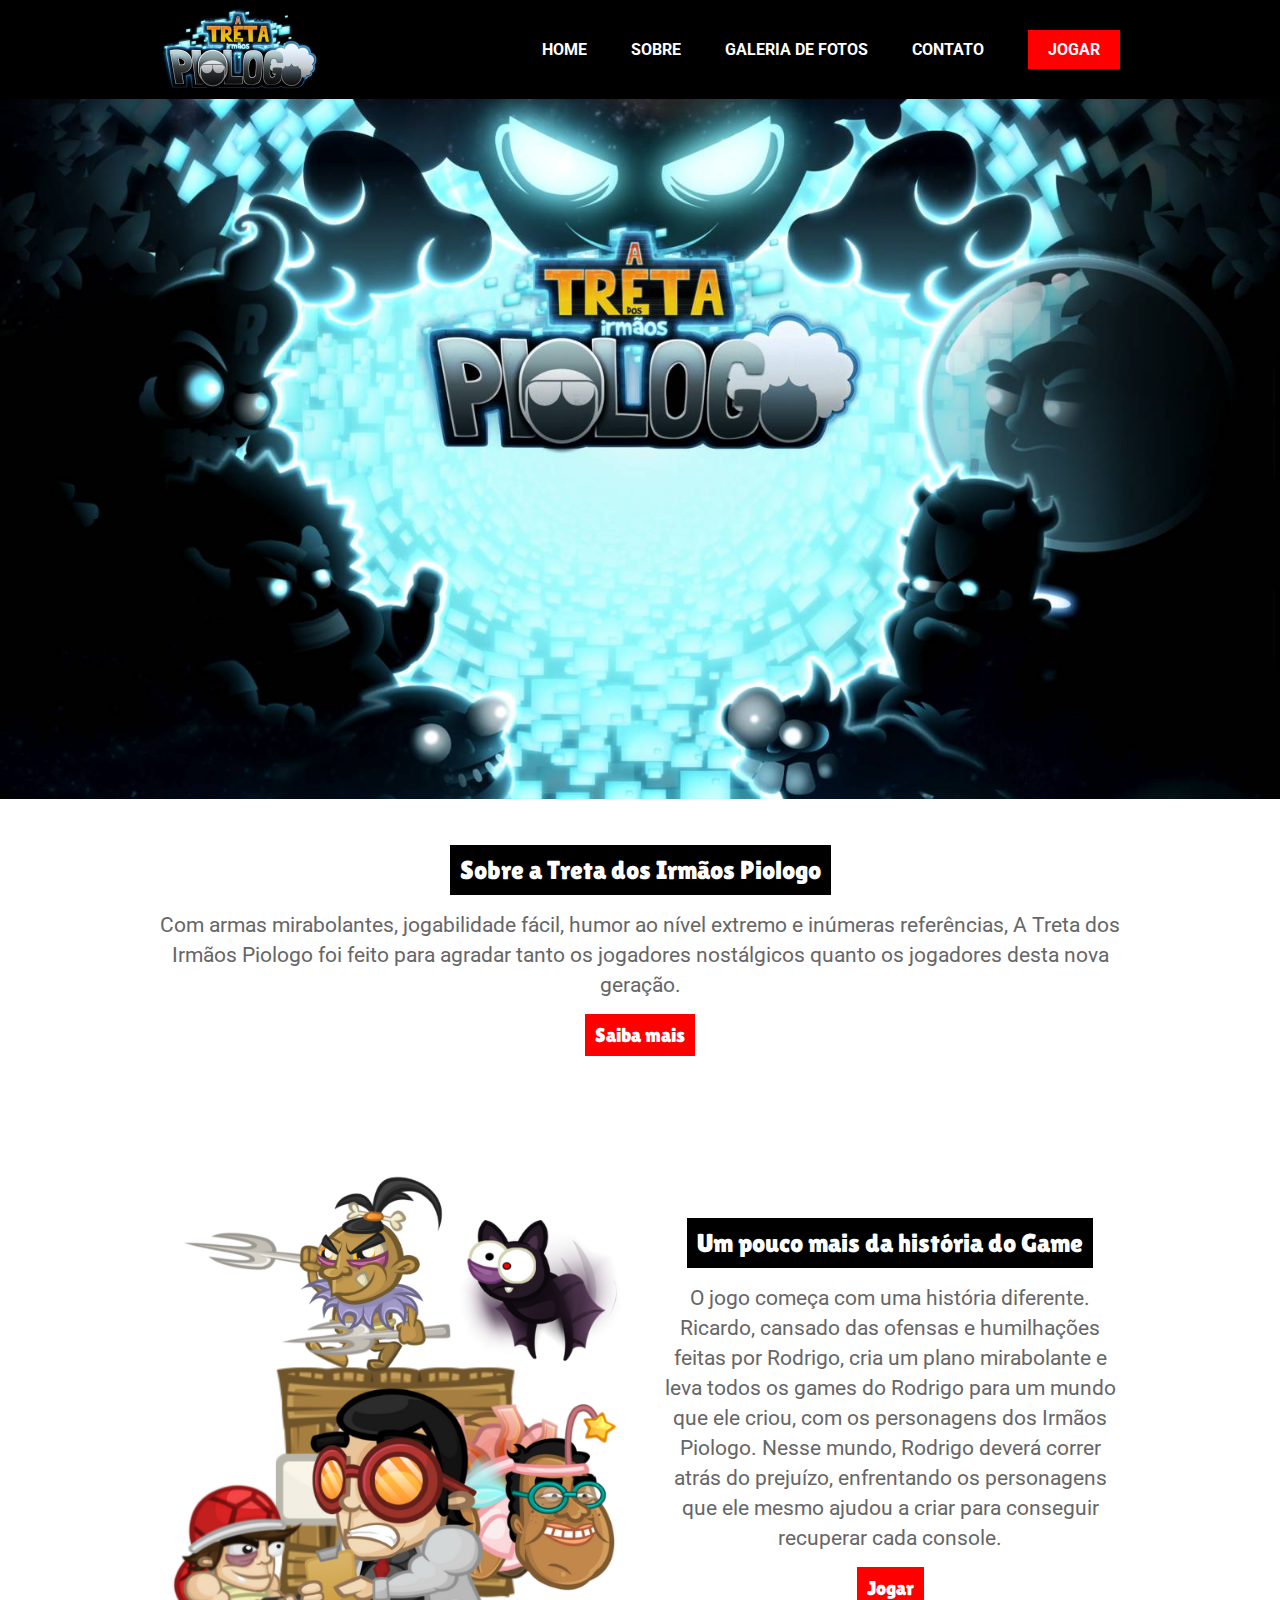
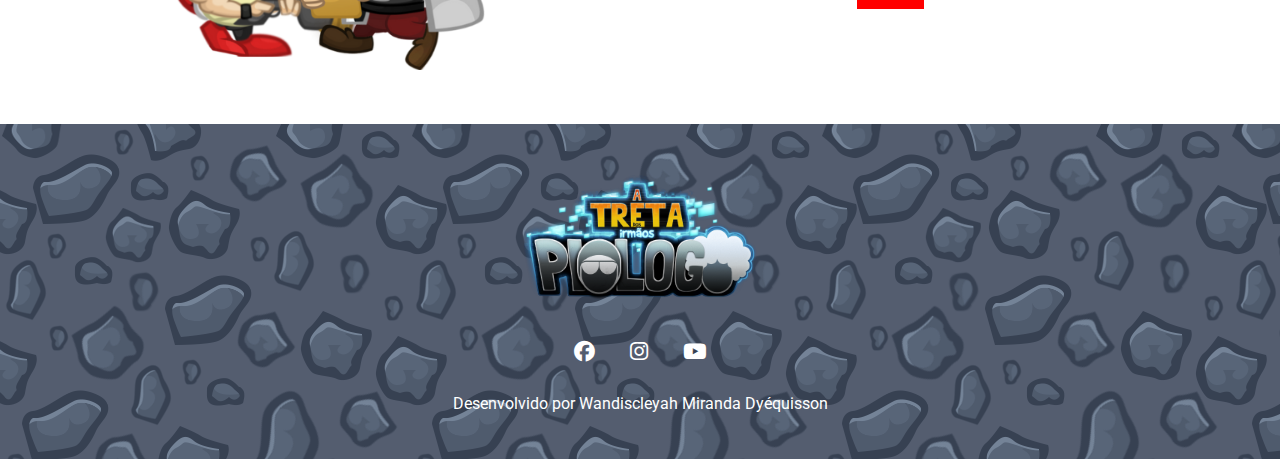
<file: index.html>
<!DOCTYPE html>
<html lang="pt-br">
<head>
    <meta charset="UTF-8">
    <meta name="viewport" content="width=device-width, initial-scale=1.0">
    <title>A Treta dos Irmãos Piologo</title>

    <meta name="description" content="Site do Jogo da Treta dos Irmãos Piologo">
    <meta name="keywords" content="jogo, game, piologos">

    <link rel="preconnect" href="https://fonts.googleapis.com">
    <link rel="preconnect" href="https://fonts.gstatic.com" crossorigin>
    <link href="https://fonts.googleapis.com/css2?family=Lilita+One&family=Roboto:ital,wght@0,100..900;1,100..900&display=swap" rel="stylesheet">

    <link rel="stylesheet" href="css/all.min.css">
    <link rel="stylesheet" href="css/aos.css">
    <link rel="stylesheet" href="css/style.css">

    <link rel="shortcut icon" href="images/icone.png">
</head>
<body>
    <header class="header">
        <div class="container">
            <div class="flex">
                <div class="flex-col1">
                    <a href="index.html" title="Home" class="header-logo">
                        <img src="images/logo.png" alt="Treta dos Irmãos Piologo">
                    </a>
                </div>
                <div class="flex-col2">
                    <a href="#" onclick="mostrarMenu()" class="header-menu">
                        <i class="fas fa-bars"></i>
                    </a>
                    <nav class="header-nav">
                        <ul>
                            <li>
                                <a href="index.html" title="Home">Home</a>
                            </li>
                            <li>
                                <a href="sobre.html" title="Sobre">Sobre</a>
                            </li>
                            <li>
                                <a href="galeria.html" title="Galeria de Fotos">Galeria de Fotos</a>
                            </li>
                            <li>
                                <a href="contato.html" title="Contato">Contato</a>
                            </li>
                            <li>
                                <a href="jogar.html" title="Jogar" class="header-btn">Jogar</a>
                            </li>
                        </ul>
                    </nav>
                </div>
            </div>
        </div>
    </header>

    <section class="banner">
        <div class="container">
            <iframe src="https://www.youtube.com/embed/ZkAZckQipZg" title="Trailer do Jogo a Treta dos Irmãos Piologo - Jogue na BGS 2015" frameborder="0" allow="accelerometer; autoplay; clipboard-write; encrypted-media; gyroscope; picture-in-picture; web-share" referrerpolicy="strict-origin-when-cross-origin" allowfullscreen></iframe>
        </div>
    </section>

    <main>
        <section class="sobre">
            <div class="container">
                <h1><span class="faixa center">Sobre a Treta dos Irmãos Piologo</span></h1>
                <p class="center">Com armas mirabolantes, jogabilidade fácil, humor ao nível extremo e inúmeras referências, A Treta dos Irmãos Piologo foi feito para agradar tanto os jogadores nostálgicos quanto os jogadores desta nova geração.</p>
                <p class="center">
                    <a href="sobre.html" class="btn" title="Saiba mais">Saiba mais</a>
                </p>
            </div>
        </section>
        <section class="historia">
            <div class="container">
                
                <div class="flex">
                    <div class="col">
                        <img src="images/1.png" alt="O game" class="img">
                    </div>
                    <div class="col">
                        <h1><span class="faixa center">Um pouco mais da história do Game</span></h1>
                        <p class="center">O jogo começa com uma história diferente. Ricardo, cansado das ofensas e humilhações feitas por Rodrigo, cria um plano mirabolante e leva todos os games do Rodrigo para um mundo que ele criou, com os personagens dos Irmãos Piologo. Nesse mundo, Rodrigo deverá correr atrás do prejuízo, enfrentando os personagens que ele mesmo ajudou a criar para conseguir recuperar cada console.</p>
                        <p class="center">
                            <a href="jogar.html" class="btn" title="Jogar">Jogar</a>
                        </p>
                    </div>
                </div>
            </div>
        </section>
    </main>

    <footer class="footer">
        <div class="container center">
            <p>
                <img src="images/logo.png" alt="Irmãos Piologo">
            </p>
            <p class="redes">
                <a href="#" title="Facebook">
                    <i class="fab fa-facebook"></i>
                </a>
                <a href="#" title="Instagram">
                    <i class="fab fa-instagram"></i>
                </a>
                <a href="#" title="Youtube">
                    <i class="fab fa-youtube"></i>
                </a>
            </p>
            <p>
                Desenvolvido por Wandiscleyah Miranda Dyéquisson
            </p>
        </div>
    </footer>
    

    <script>
        mostrarMenu = function() {
            document.querySelector(".header-nav").classList.toggle("show");
        }
    </script>
</body>
</html>
</file>
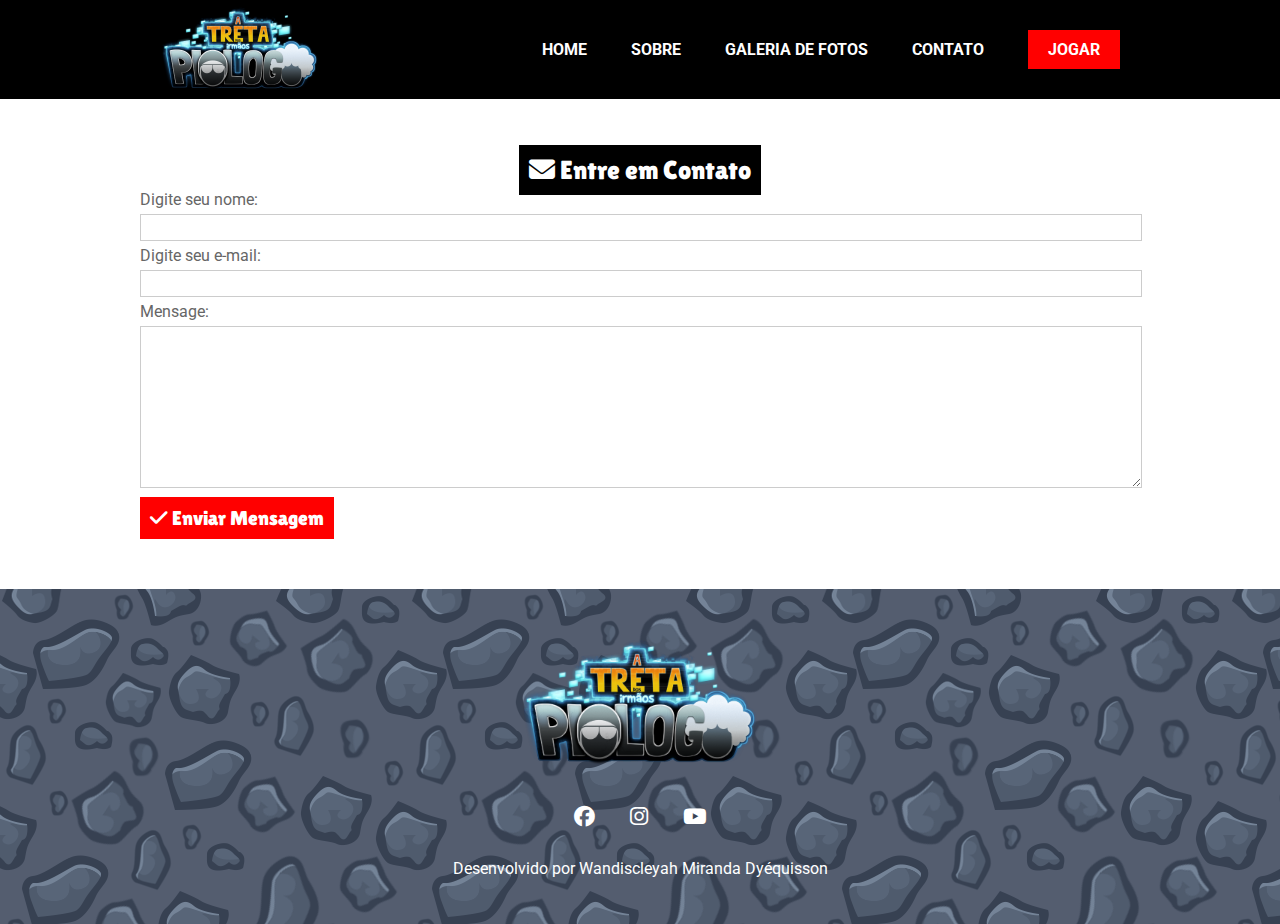
<file: contato.html>
<!DOCTYPE html>
<html lang="pt-br">
<head>
    <meta charset="UTF-8">
    <meta name="viewport" content="width=device-width, initial-scale=1.0">
    <title>A Treta dos Irmãos Piologo</title>

    <meta name="description" content="Site do Jogo da Treta dos Irmãos Piologo">
    <meta name="keywords" content="jogo, game, piologos">

    <link rel="preconnect" href="https://fonts.googleapis.com">
    <link rel="preconnect" href="https://fonts.gstatic.com" crossorigin>
    <link href="https://fonts.googleapis.com/css2?family=Lilita+One&family=Roboto:ital,wght@0,100..900;1,100..900&display=swap" rel="stylesheet">

    <link rel="stylesheet" href="css/all.min.css">
    <link rel="stylesheet" href="css/aos.css">
    <link rel="stylesheet" href="css/style.css">

    <link rel="shortcut icon" href="images/icone.png">
</head>
<body>
    <header class="header">
        <div class="container">
            <div class="flex">
                <div class="flex-col1">
                    <a href="index.html" title="Home" class="header-logo">
                        <img src="images/logo.png" alt="Treta dos Irmãos Piologo">
                    </a>
                </div>
                <div class="flex-col2">
                    <a href="#" onclick="mostrarMenu()" class="header-menu">
                        <i class="fas fa-bars"></i>
                    </a>
                    <nav class="header-nav">
                        <ul>
                            <li>
                                <a href="index.html" title="Home">Home</a>
                            </li>
                            <li>
                                <a href="sobre.html" title="Sobre">Sobre</a>
                            </li>
                            <li>
                                <a href="galeria.html" title="Galeria de Fotos">Galeria de Fotos</a>
                            </li>
                            <li>
                                <a href="contato.html" title="Contato">Contato</a>
                            </li>
                            <li>
                                <a href="jogar.html" title="Jogar" class="header-btn">Jogar</a>
                            </li>
                        </ul>
                    </nav>
                </div>
            </div>
        </div>
    </header>

    <main>
        <section class="sobre">
            <div class="container">
                <h1>
                    <span class="faixa"><i class="fas fa-envelope"></i> Entre em Contato</span>
                </h1>

                <form name="formContato" method="post">
                    <label for="nome">Digite seu nome:</label>
                    <input type="text" name="nome" id="nome" required>
                    <br>
                    <label for="email">Digite seu e-mail:</label>
                    <input type="text" name="email" id="email" required>
                    <br>
                    <label for="mensagem">Mensage:</label>
                    <textarea name="mensagem" id="mensagem" rows="10" required></textarea>
                    <br>
                    <button type="submit">
                        <i class="fas fa-check"></i>
                        Enviar Mensagem
                    </button>
                </form>

            </div>
        </section>
    </main>

    <footer class="footer">
        <div class="container center">
            <p>
                <img src="images/logo.png" alt="Irmãos Piologo">
            </p>
            <p class="redes">
                <a href="#" title="Facebook">
                    <i class="fab fa-facebook"></i>
                </a>
                <a href="#" title="Instagram">
                    <i class="fab fa-instagram"></i>
                </a>
                <a href="#" title="Youtube">
                    <i class="fab fa-youtube"></i>
                </a>
            </p>
            <p>
                Desenvolvido por Wandiscleyah Miranda Dyéquisson
            </p>
        </div>
    </footer>
    

    <script>
        mostrarMenu = function() {
            document.querySelector(".header-nav").classList.toggle("show");
        }
    </script>
</body>
</html>
</file>
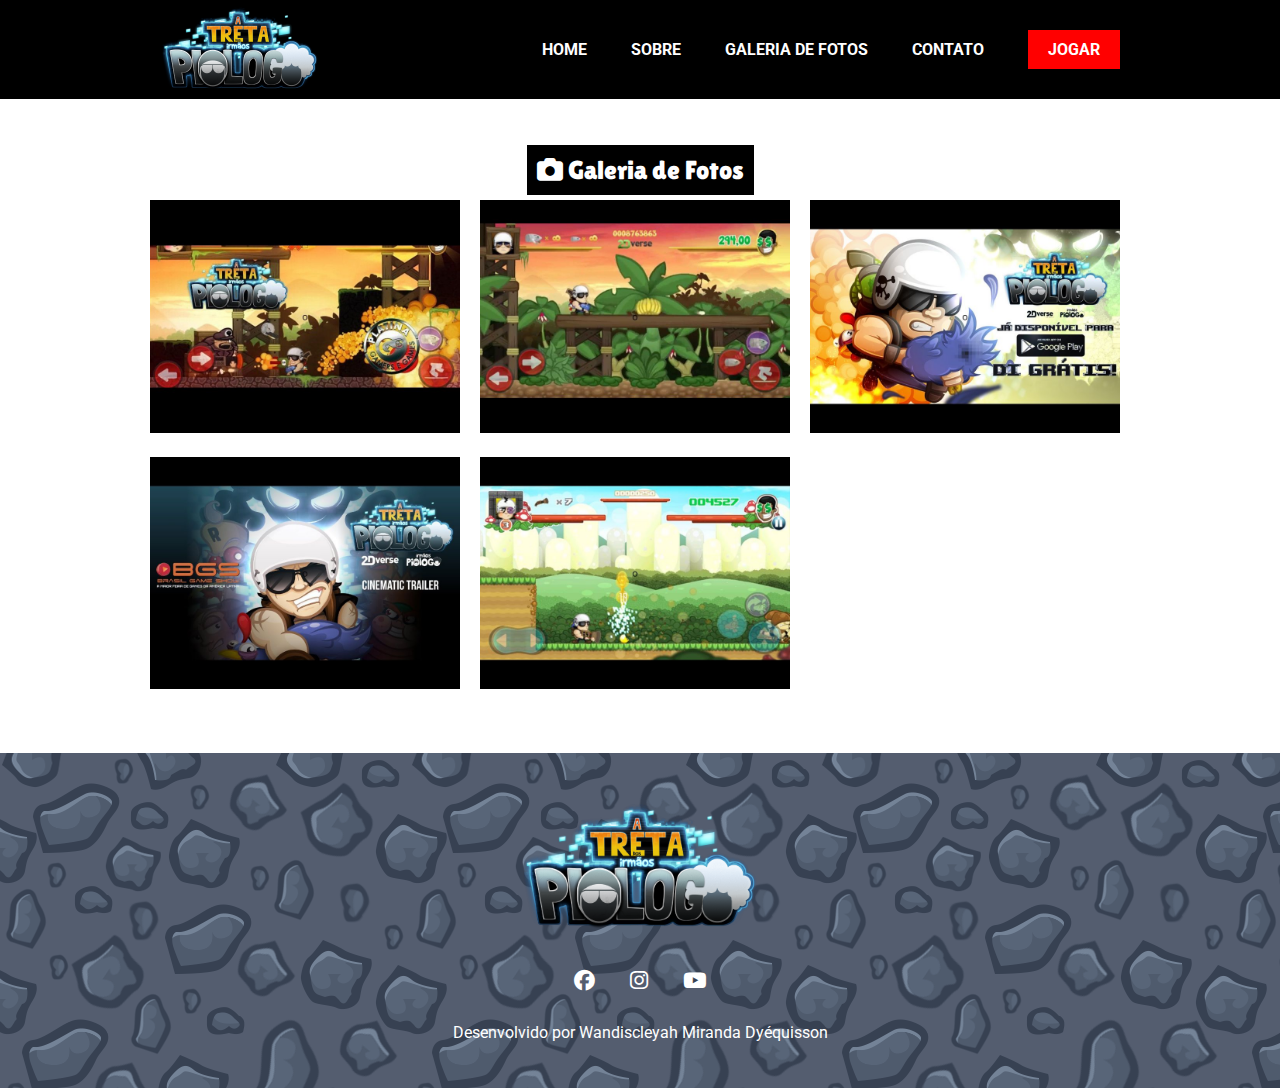
<file: galeria.html>
<!DOCTYPE html>
<html lang="pt-br">
<head>
    <meta charset="UTF-8">
    <meta name="viewport" content="width=device-width, initial-scale=1.0">
    <title>A Treta dos Irmãos Piologo</title>

    <meta name="description" content="Site do Jogo da Treta dos Irmãos Piologo">
    <meta name="keywords" content="jogo, game, piologos">

    <link rel="preconnect" href="https://fonts.googleapis.com">
    <link rel="preconnect" href="https://fonts.gstatic.com" crossorigin>
    <link href="https://fonts.googleapis.com/css2?family=Lilita+One&family=Roboto:ital,wght@0,100..900;1,100..900&display=swap" rel="stylesheet">

    <link rel="stylesheet" href="css/all.min.css">
    <link rel="stylesheet" href="css/aos.css">
    <link rel="stylesheet" href="css/style.css">

    <link rel="shortcut icon" href="images/icone.png">
</head>
<body>
    <header class="header">
        <div class="container">
            <div class="flex">
                <div class="flex-col1">
                    <a href="index.html" title="Home" class="header-logo">
                        <img src="images/logo.png" alt="Treta dos Irmãos Piologo">
                    </a>
                </div>
                <div class="flex-col2">
                    <a href="#" onclick="mostrarMenu()" class="header-menu">
                        <i class="fas fa-bars"></i>
                    </a>
                    <nav class="header-nav">
                        <ul>
                            <li>
                                <a href="index.html" title="Home">Home</a>
                            </li>
                            <li>
                                <a href="sobre.html" title="Sobre">Sobre</a>
                            </li>
                            <li>
                                <a href="galeria.html" title="Galeria de Fotos">Galeria de Fotos</a>
                            </li>
                            <li>
                                <a href="contato.html" title="Contato">Contato</a>
                            </li>
                            <li>
                                <a href="jogar.html" title="Jogar" class="header-btn">Jogar</a>
                            </li>
                        </ul>
                    </nav>
                </div>
            </div>
        </div>
    </header>

    <main>
        <section class="sobre">
            <div class="container">
                <h1>
                    <span class="faixa"><i class="fas fa-camera"></i> Galeria de Fotos</span>
                </h1>

                <div class="grid">
                    <div class="col">
                        <img src="images/1.jpg" alt="Foto 1" title="Foto 1">
                    </div>
                    <div class="col">
                        <img src="images/2.jpg" alt="Foto 2" title="Foto 2">
                    </div>

                    <div class="col">
                        <img src="images/3.jpg" alt="Foto 3" title="Foto 3">
                    </div>
                    <div class="col">
                        <img src="images/4.jpg" alt="Foto 4" title="Foto 4">
                    </div>

                    <div class="col">
                        <img src="images/5.jpg" alt="Foto 5" title="Foto 5">
                    </div>
                </div>

            </div>
        </section>
    </main>

    <footer class="footer">
        <div class="container center">
            <p>
                <img src="images/logo.png" alt="Irmãos Piologo">
            </p>
            <p class="redes">
                <a href="#" title="Facebook">
                    <i class="fab fa-facebook"></i>
                </a>
                <a href="#" title="Instagram">
                    <i class="fab fa-instagram"></i>
                </a>
                <a href="#" title="Youtube">
                    <i class="fab fa-youtube"></i>
                </a>
            </p>
            <p>
                Desenvolvido por Wandiscleyah Miranda Dyéquisson
            </p>
        </div>
    </footer>
    

    <script>
        mostrarMenu = function() {
            document.querySelector(".header-nav").classList.toggle("show");
        }
    </script>
</body>
</html>
</file>
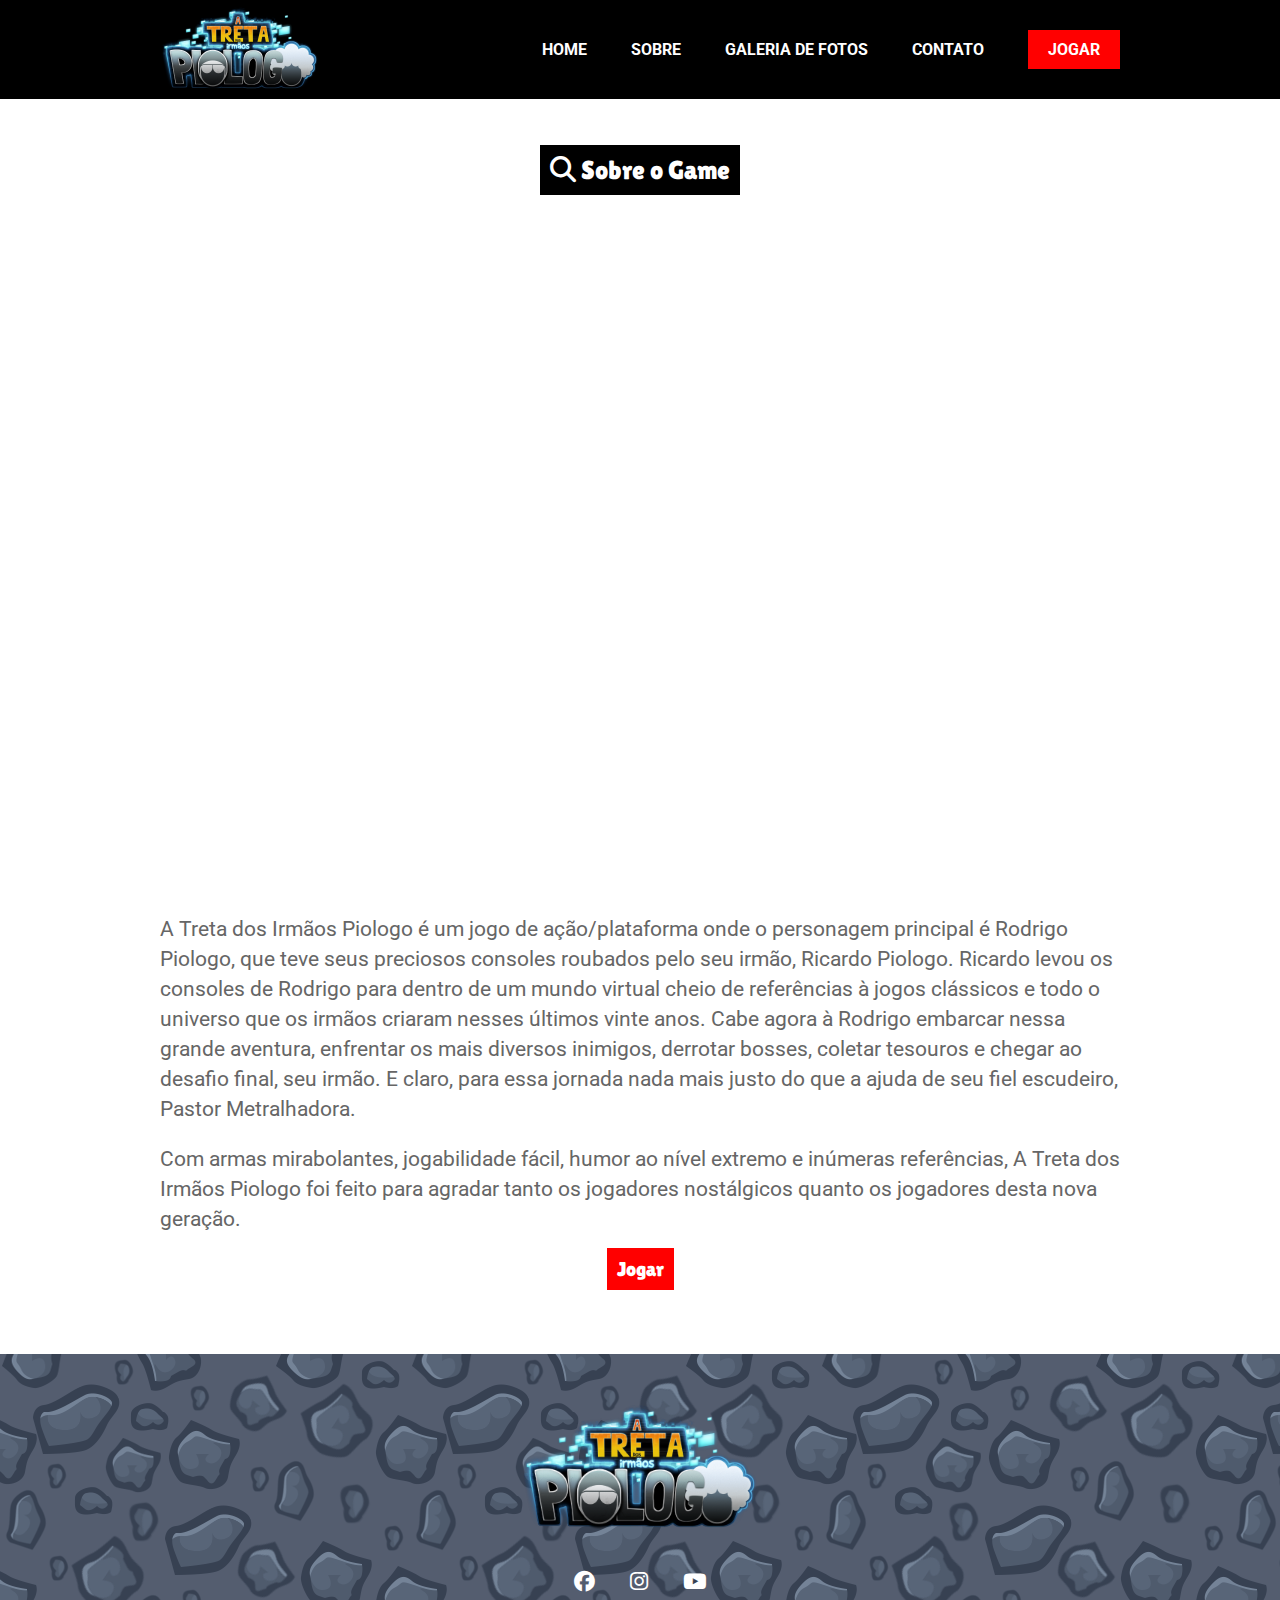
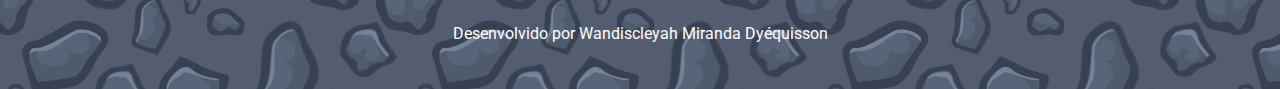
<file: sobre.html>
<!DOCTYPE html>
<html lang="pt-br">
<head>
    <meta charset="UTF-8">
    <meta name="viewport" content="width=device-width, initial-scale=1.0">
    <title>A Treta dos Irmãos Piologo</title>

    <meta name="description" content="Site do Jogo da Treta dos Irmãos Piologo">
    <meta name="keywords" content="jogo, game, piologos">

    <link rel="preconnect" href="https://fonts.googleapis.com">
    <link rel="preconnect" href="https://fonts.gstatic.com" crossorigin>
    <link href="https://fonts.googleapis.com/css2?family=Lilita+One&family=Roboto:ital,wght@0,100..900;1,100..900&display=swap" rel="stylesheet">

    <link rel="stylesheet" href="css/all.min.css">
    <link rel="stylesheet" href="css/aos.css">
    <link rel="stylesheet" href="css/style.css">

    <link rel="shortcut icon" href="images/icone.png">
</head>
<body>
    <header class="header">
        <div class="container">
            <div class="flex">
                <div class="flex-col1">
                    <a href="index.html" title="Home" class="header-logo">
                        <img src="images/logo.png" alt="Treta dos Irmãos Piologo">
                    </a>
                </div>
                <div class="flex-col2">
                    <a href="#" onclick="mostrarMenu()" class="header-menu">
                        <i class="fas fa-bars"></i>
                    </a>
                    <nav class="header-nav">
                        <ul>
                            <li>
                                <a href="index.html" title="Home">Home</a>
                            </li>
                            <li>
                                <a href="sobre.html" title="Sobre">Sobre</a>
                            </li>
                            <li>
                                <a href="galeria.html" title="Galeria de Fotos">Galeria de Fotos</a>
                            </li>
                            <li>
                                <a href="contato.html" title="Contato">Contato</a>
                            </li>
                            <li>
                                <a href="jogar.html" title="Jogar" class="header-btn">Jogar</a>
                            </li>
                        </ul>
                    </nav>
                </div>
            </div>
        </div>
    </header>

    <main>
        <section class="sobre">
            <div class="container">
                <h1>
                    <span class="faixa"><i class="fas fa-search"></i> Sobre o Game</span>
                </h1>

                <iframe src="https://www.youtube.com/embed/ZkAZckQipZg" title="Trailer do Jogo a Treta dos Irmãos Piologo - Jogue na BGS 2015" frameborder="0" allow="accelerometer; autoplay; clipboard-write; encrypted-media; gyroscope; picture-in-picture; web-share" referrerpolicy="strict-origin-when-cross-origin" allowfullscreen></iframe>

                <p>A Treta dos Irmãos Piologo é um jogo de ação/plataforma onde o personagem principal é Rodrigo Piologo, que teve seus preciosos consoles roubados pelo seu irmão, Ricardo Piologo. Ricardo levou os consoles de Rodrigo para dentro de um mundo virtual cheio de referências à jogos clássicos e todo o universo que os irmãos criaram nesses últimos vinte anos. Cabe agora à Rodrigo embarcar nessa grande aventura, enfrentar os mais diversos inimigos, derrotar bosses, coletar tesouros e chegar ao desafio final, seu irmão. E claro, para essa jornada nada mais justo do que a ajuda de seu fiel escudeiro, Pastor Metralhadora.</p>

                <p>Com armas mirabolantes, jogabilidade fácil, humor ao nível extremo e inúmeras referências, A Treta dos Irmãos Piologo foi feito para agradar tanto os jogadores nostálgicos quanto os jogadores desta nova geração.</p>

                <p class="center">
                    <a href="jogar.html" class="btn" title="Jogar">Jogar</a>
                </p>

            </div>
        </section>
    </main>

    <footer class="footer">
        <div class="container center">
            <p>
                <img src="images/logo.png" alt="Irmãos Piologo">
            </p>
            <p class="redes">
                <a href="#" title="Facebook">
                    <i class="fab fa-facebook"></i>
                </a>
                <a href="#" title="Instagram">
                    <i class="fab fa-instagram"></i>
                </a>
                <a href="#" title="Youtube">
                    <i class="fab fa-youtube"></i>
                </a>
            </p>
            <p>
                Desenvolvido por Wandiscleyah Miranda Dyéquisson
            </p>
        </div>
    </footer>
    

    <script>
        mostrarMenu = function() {
            document.querySelector(".header-nav").classList.toggle("show");
        }
    </script>
</body>
</html>
</file>
<file: css/style.css>
* {
    margin: 0;
    padding: 0;
}

body {
    font: 16px Roboto, Arial, Tahoma;
    color: #666;
}

.container {
    width: 90%;
    margin: auto;
}

.header {
    width: 100%;
    background: #000;
    .header-logo {
        img {
            width: 200px;
        }
    }
    .header-menu {
        text-align: right;
        color: #FFF;
        font-size: 2em;
        margin: 30px 10px;
        display: block;
    }
    .flex {
        display: flex;
        .flex-col1 {
            flex-basis: 50%;
        }
        .flex-col2 {
            flex-basis: 50%;
            text-align: right;
        }
    }
    .header-nav {
        display: none;
        width: 100%;
        position: absolute;
        left: 0px;
        top: 100px;
        background: #000;
        text-align: center;
        ul {
            list-style: none;
            li {
                display: block;
                a {
                    color: #FFF;
                    font-weight: bold;
                    text-align: center;
                    text-transform: uppercase;
                    margin: 10px 0;
                    display: block;
                    text-decoration: none;
                }
            }
        }
    }
    .header-btn {
        background: #F00;
        padding: 10px 20px;
    }
}

.show {
    display: block !important;
}

.banner {
    background: url("../images/banner.jpg") no-repeat top center;
    width: 100%;
    height: 500px;
    background-size: cover;
    iframe {
        width: 100%;
        height: 240px;
        margin: 250px auto;
        border-radius: 5px;
    }
}

h1 {
    text-align: center;
}

.faixa {
    font: 26px "Lilita One", Roboto;
    color: #FFF;
    background: #000;
    margin: 20px;
    padding: 10px;
    line-height: 40px;
}

p {
    margin: 20px;
    line-height: 30px;
}

.btn, button {
    background: #F00;
    color: #FFF;
    text-decoration: none;
    font: 20px "Lilita One", Roboto;
    padding: 10px;
    border: 0;
}

.center {
    text-align: center;
}

.img {
    width: 100%;
}

main {
    section {
        padding: 50px 0;
    }
    .sobre {
        iframe {
            width: 100%;
            height: 300px;
            margin: 50px 0;
        }
    }
}

.flex-galeria { 
    .col {
        padding: 10px;
    }
    img {
        width: 100%;
    }
}

.footer {
    background: url("../images/bg.png");
    padding: 20px 0;
    color: #FFF;
    img {
        width: 70%;
    }
    .redes {
        a {
            color: #FFF;
            font-size: 1.3em;
            text-decoration: none;
            margin: 15px;
        }
    }
}

input, textarea {
    width: 100%;
    margin: 5px 0;
    border: 1px solid #ccc;
    padding: 5px 0;
}

@media (min-width: 1000px) {

    .container {
        width: 1000px;
    }

    .header {
        .header-menu {
            display: none;
        }
        .header-nav {
            display: block;
            position: relative;
            top: 0px;
            text-align: right;
            ul {
                li {
                    display: inline-block;
                    padding: 20px;
                    a:hover {
                        color: #F00;
                    }
                    .header-btn:hover {
                        background: #FFF;
                        color: #000;
                    }
                }
            }
        }
        .flex {
            .flex-col1 {
                flex-basis: 30%;
            }
            .flex-col2 {
                flex-basis: 70%;
            }
        }
    }

    .banner {
        height: 700px;
        .container {
            width: 500px;
        }
        iframe {
            width: 100%;
            height: 300px;
            margin-top: 350px;
        }
    }

    main {
        p {
            font-size: 1.3em;
        }
        .flex {
            display: flex;
            .col {
                flex-basis: 50%;
                align-content: center;
            }
        }
        .sobre {
            iframe {
                width: 100%;
                height: 600px;
                border: 0;
            }
        }
    }

    .footer {
        img {
            width: 300px;
        }
    }

    .grid {
        display: grid;
        grid-template-columns: repeat(3, 33%);
        .col {
            padding: 10px;
            img {
                width: 100%;
            }
        }
    }
   
}
</file>
